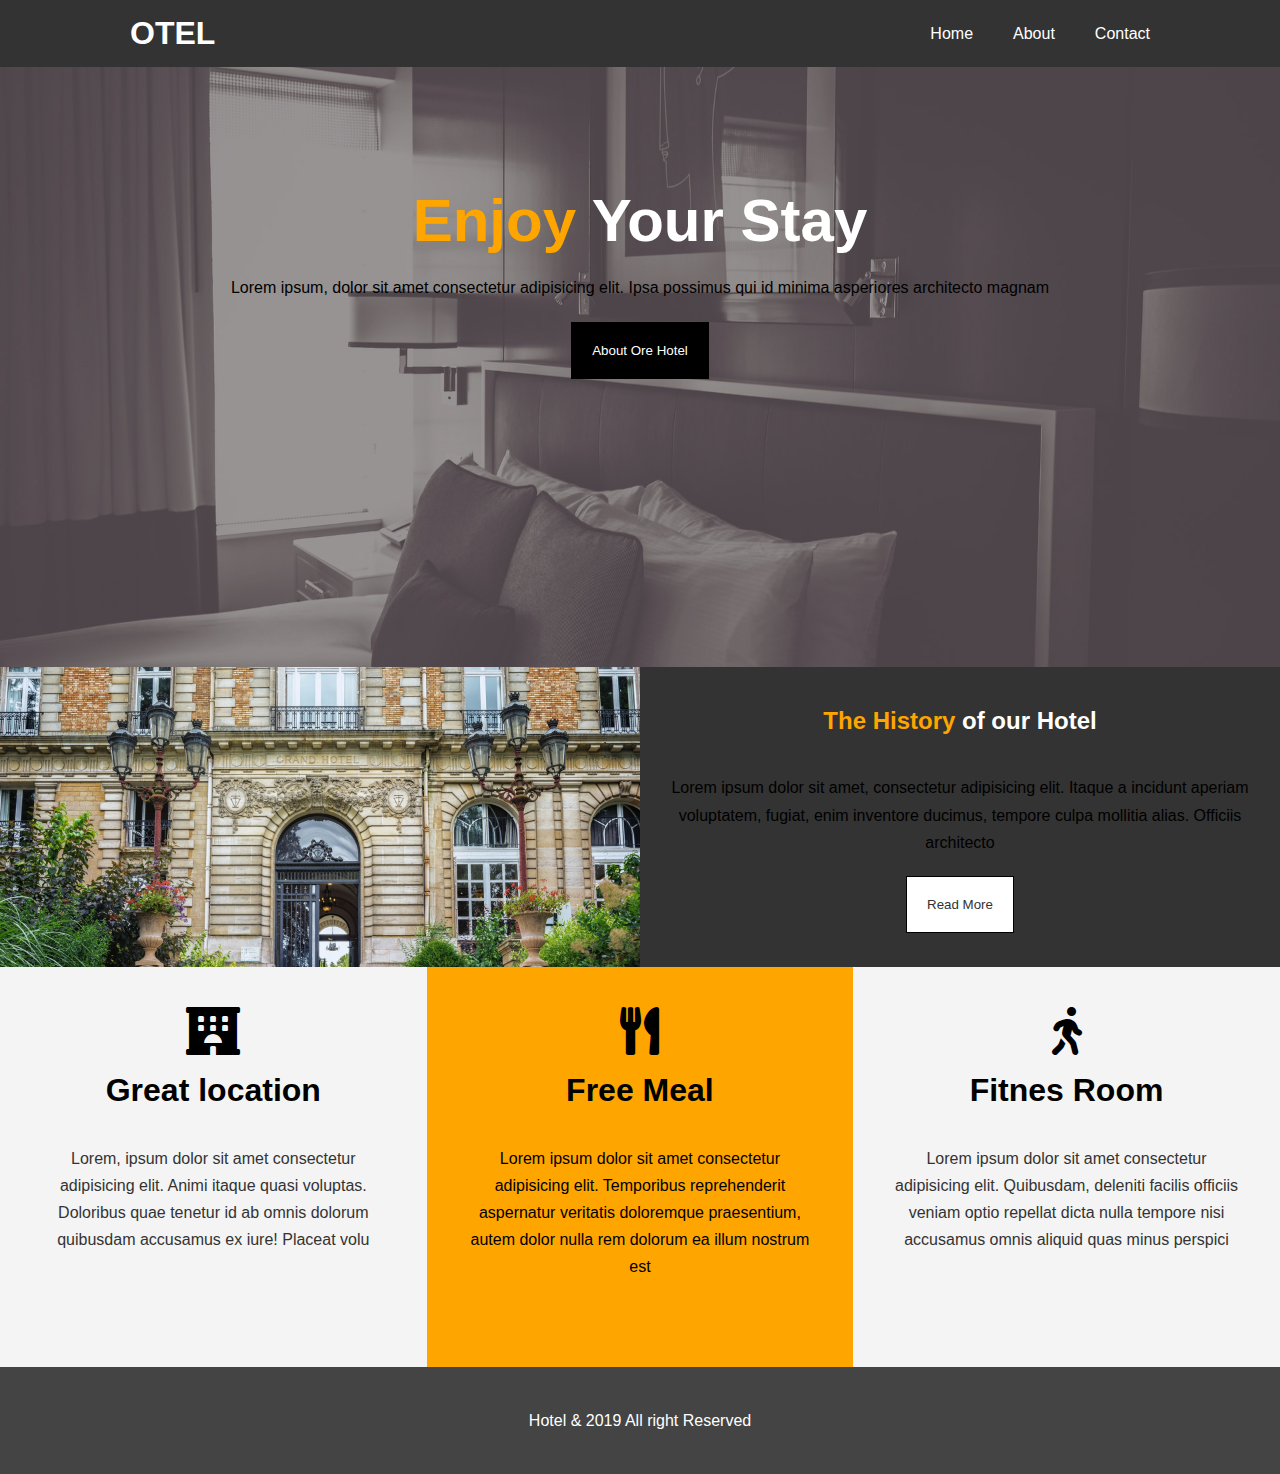
<file: index.html>
<!DOCTYPE html>
<html lang="en">

<head>
    <meta charset="UTF-8">
    <meta name="viewport" content="width=device-width, initial-scale=1.0">
    <meta http-equiv="X-UA-Compatible" content="ie=edge">

    <meta name="description" content="one of the best hotel in Riyadh">
    <meta name="keywords" content="riyadh, hotlei, ksa hotels, cheap hotels">

    <title>OTEL | About</title>
    <link rel="stylesheet" href="css/style.css">
    <link rel="stylesheet" href="https://cdnjs.cloudflare.com/ajax/libs/font-awesome/5.9.0/css/all.min.css">
    <link rel="stylesheet" href="mobile.css" media="screen and (max-width:800px)">

</head>

<body>
    <nav id="navber">
        <div class="container">
            <h1><a href="index.html">OTEL</a></h1>
            <ul>
                <li><a href="index.html">Home</a></li>
                <li><a href="about.html">About</a></li>
                <li><a href="contact.html">Contact</a></li>
            </ul>
        </div>
    </nav>
    <div id="slideshow">
        <div class="container">
            <div class="slideshow-content">
                <h1><span class="text-primary">Enjoy</span> Your Stay</h1>
                <p>Lorem ipsum, dolor sit amet consectetur adipisicing elit. Ipsa possimus qui id minima asperiores
                    architecto magnam </p>
                <button class="btn">About Ore Hotel</button>
            </div>
        </div>
    </div>
    <div id="home">
        <div class="home-img">
        </div>
        <div class="home-content">
            <h2><span class="text-primary">The History</span> of our Hotel</h2>
            <p>Lorem ipsum dolor sit amet, consectetur adipisicing elit. Itaque a incidunt aperiam voluptatem, fugiat,
                enim inventore ducimus, tempore culpa mollitia alias. Officiis architecto</p>
            <button class="btn btn-light">Read More</button>

        </div>

    </div>
    <div id="features">
        <div class="box light">
            <i class="fas fa-hotel fa-3x"></i>
            <h1>Great location</h1>
            <p>Lorem, ipsum dolor sit amet consectetur adipisicing elit. Animi itaque quasi voluptas. Doloribus quae
                tenetur id ab omnis dolorum quibusdam accusamus ex iure! Placeat volu</p>
        </div>
        <div class="box dark">
                <i class="fas fa-utensils fa-3x"></i>

            <h1>Free Meal</h1>
            <p>Lorem ipsum dolor sit amet consectetur adipisicing elit. Temporibus reprehenderit aspernatur veritatis
                doloremque praesentium, autem dolor nulla rem dolorum ea illum nostrum est</p>
        </div>
        <div class="box light">
            <i class="fas fa-walking fa-3x"></i>
            <h1>Fitnes Room</h1>
            <p>Lorem ipsum dolor sit amet consectetur adipisicing elit. Quibusdam, deleniti facilis officiis veniam
                optio repellat dicta nulla tempore nisi accusamus omnis aliquid quas minus perspici</p>
        </div>

    </div>

    <footer id="main-footer" class="clr">
            <p>Hotel & 2019 All right Reserved</p>
    </footer>

    </div>

</body>

</html>
</file>
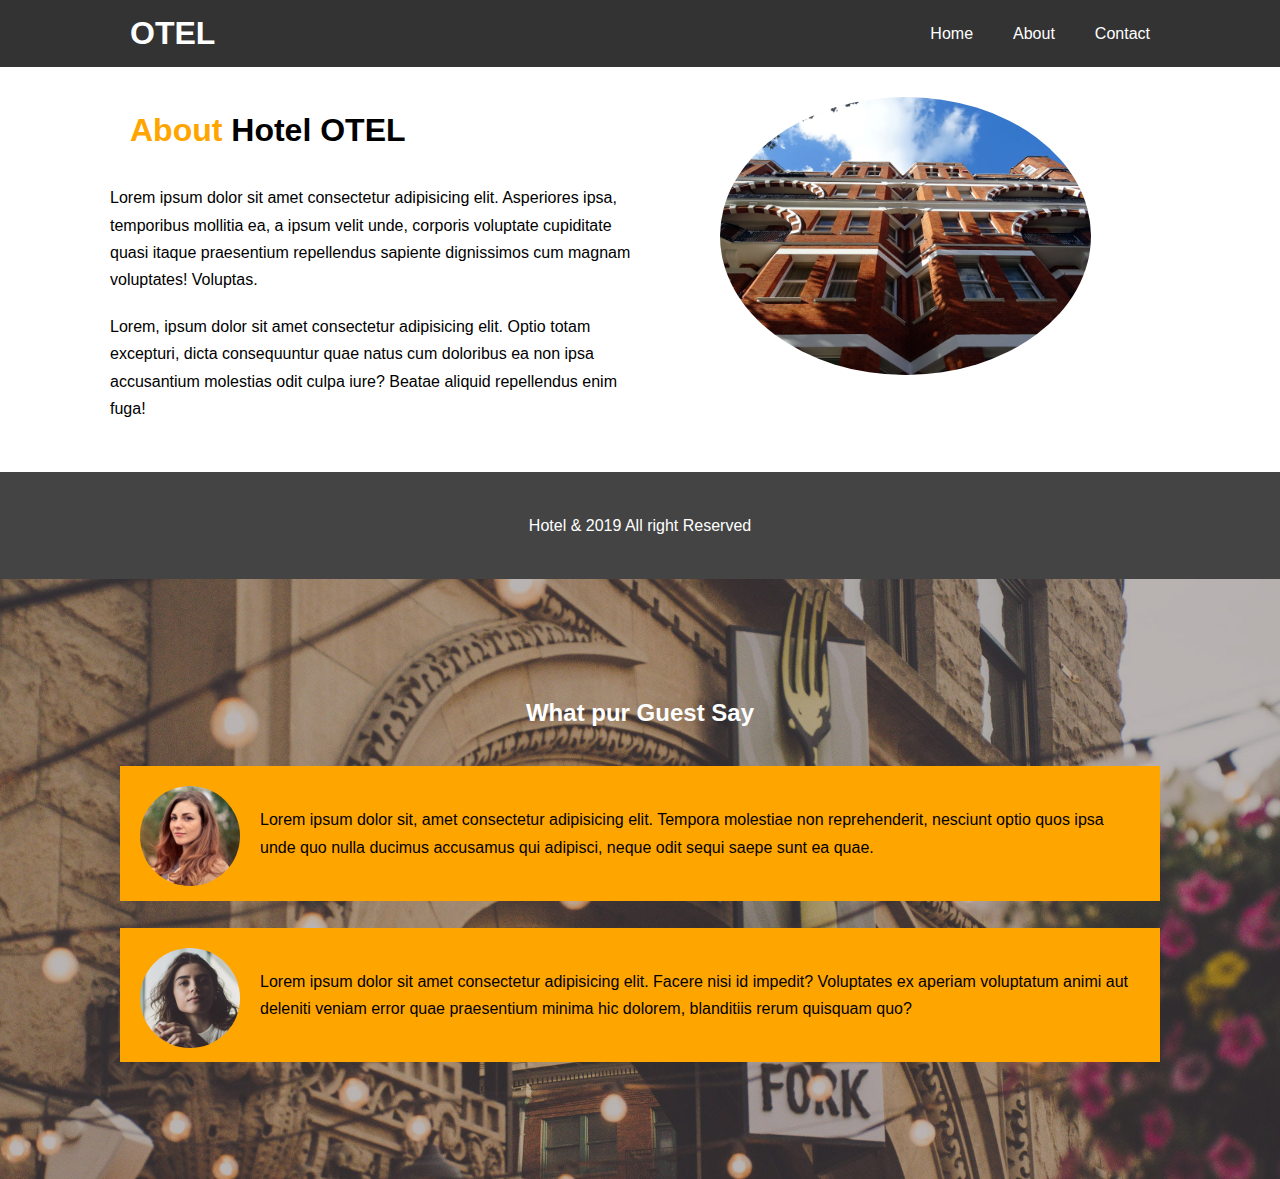
<file: about.html>
<!DOCTYPE html>
<html lang="en">
<head>
    <meta charset="UTF-8">
    <meta name="viewport" content="width=device-width, initial-scale=1.0">
    <meta http-equiv="X-UA-Compatible" content="ie=edge">

    <meta name="description" content="one of the best hotel in Riyadh">
    <meta name="keywords" content="riyadh, hotlei, ksa hotels, cheap hotels">

    <link rel="stylesheet" href="css/style.css">
    <link rel="stylesheet" href="mobile.css" media="screen and (max-width:800px)">
    

    <title>OTEL | About</title>
</head>
<body>
    <header>
            <nav id="navber">
                    <div class="container">
                        <h1><a href="index.html">OTEL</a></h1>
                        <ul>
                            <li><a href="index.html">Home</a></li>
                            <li><a href="about.html">About</a></li>
                            <li><a href="contact.html">Contact</a></li>
                        </ul>
                    </div>
                </nav>
    </header>

   


    <section id="about-info" class="bg-light py-3">
        <div class="container">
            <div class="info-left">
                <h1 class="1-heading"><span class="text-primary">About</span> Hotel OTEL</h1>
                    <p>Lorem ipsum dolor sit amet consectetur adipisicing elit. Asperiores ipsa, temporibus mollitia ea, a ipsum velit unde, corporis voluptate cupiditate quasi itaque praesentium repellendus sapiente dignissimos cum magnam voluptates! Voluptas.</p>
                    <p>Lorem, ipsum dolor sit amet consectetur adipisicing elit. Optio totam excepturi, dicta consequuntur quae natus cum doloribus ea non ipsa accusantium molestias odit culpa iure? Beatae aliquid repellendus enim fuga!</p>

            </div>
                        
            <div class="info-right">
                <img src="..//img/photo-2.jpg" alt="Hotel">
            </div>
        </div>
    </section>

    <div class="clr"></div>
    <footer id="main-footer" class="clr">
            <p>Hotel & 2019 All right Reserved</p>
    </footer>


    <section id="testimonials" class="py.3">
        <div class="container">
            <h2 class="1-heading">What pur Guest Say</h2>
            <div class="testimonial bg-primary">
                <img src="..//img/person-1.jpg" alt="Sara">
                <p>Lorem ipsum dolor sit, amet consectetur adipisicing elit. Tempora molestiae non reprehenderit, nesciunt optio quos ipsa unde quo nulla ducimus accusamus qui adipisci, neque odit sequi saepe sunt ea quae.</p>

            </div>
            <br>
            <div class="testimonial bg-primary">
                <img src="..//img/person-3.jpg" alt="Salma">
                <p>Lorem ipsum dolor sit amet consectetur adipisicing elit. Facere nisi id impedit? Voluptates ex aperiam voluptatum animi aut deleniti veniam error quae praesentium minima hic dolorem, blanditiis rerum quisquam quo?</p>

            </div>
        </div>
    </section>

    <script>




    
    
</body>
</html>
</file>
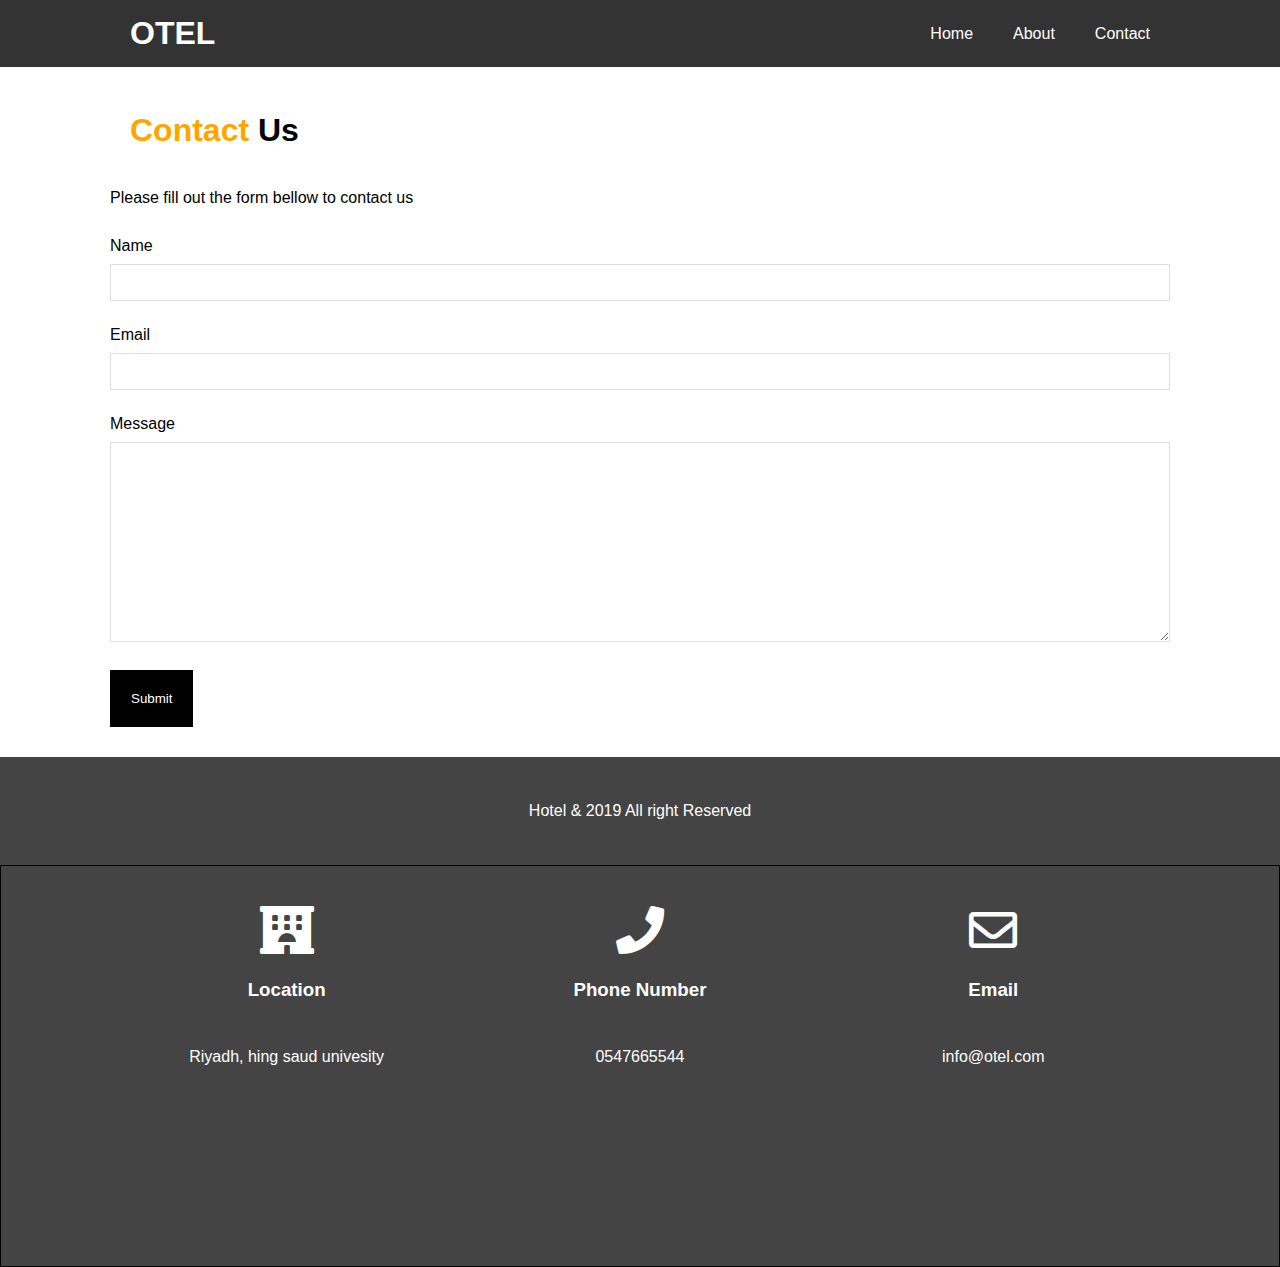
<file: contact.html>
<!DOCTYPE html>
<html lang="en">
<head>
    <meta charset="UTF-8">
    <meta name="viewport" content="width=device-width, initial-scale=1.0">
    <meta http-equiv="X-UA-Compatible" content="ie=edge">

    <meta name="description" content="one of the best hotel in Riyadh">
    <meta name="keywords" content="riyadh, hotlei, ksa hotels, cheap hotels">
    <link rel="stylesheet" href="css/style.css">
    <link rel="stylesheet" href="https://cdnjs.cloudflare.com/ajax/libs/font-awesome/5.9.0/css/all.min.css">
    <link rel="stylesheet" href="mobile.css" media="screen and (max-width:800px)">



    <title>OTEL | Contact</title>
</head>

<body>
     <header>
                <nav id="navber">
                        <div class="container">
                            <h1><a href="index.html">OTEL</a></h1>
                            <ul>
                                <li><a href="index.html">Home</a></li>
                                <li><a href="about.html">About</a></li>
                                <li><a href="contact.html">Contact</a></li>
                            </ul>
                        </div>
                    </nav>
    </header>

    <section id="contact-form" class="py-3">
        <div class="container">
            <h1 class="1-heading">
                <span class="text-primary">Contact</span> Us
            </h1>
            <p>Please fill out the form bellow to contact us</p>
            <form action="#">
                <div class="form-group">
                    <label for="name">Name</label>
                    <input type="text" name="name" id="name">
                </div>
                <div class="form-group">
                    <label for="email">Email</label>
                    <input type="email" name="email" id="email">
                </div>
                <div class="form-group">
                    <label for="message">Message</label>
                    <textarea name="message" id="message" cols="30" rows="10"></textarea>
                </div>
                <button class="btn" type="submit">Submit</button>
            </form>
        </div>
    </section>

    <div class="clr"></div>
    <footer id="main-footer" class="clr">
            <p>Hotel & 2019 All right Reserved</p>
    </footer>

    <div class="clr"></div>

    <section id="contact-info" class="bg-dark">
        <div class="container">
            <div class="box">
                <i class="fas fa-hotel fa-3x"></i>
                <h3>Location</h3>
                <p>Riyadh, hing saud univesity</p>
            </div>
            <div class="box">
                <i class="fas fa-phone fa-3x"></i>
                <h3>Phone Number</h3>
                <p>0547665544</p>
            </div>
            <div class="box">
                <i class="far fa-envelope fa-3x"></i>
                <h3>Email</h3>
                <p>info@otel.com</p>
            </div>
        </div>
    </section>
</body>
</html>
</file>
<file: css/style.css>
/* base Element */
*{
    padding: 0;
    margin: 0;
    box-sizing: border-box;
}

 
body{
    font-family: 'Segoe UI', Tahoma, Geneva, Verdana, sans-serif;
    line-height: 1.7rem;
}
   
h1, h2, h3 {
    padding: 20px;
    
}

p{
    margin: 20px 0;
}
/* Utiltes */
.container{
    max-width: 1100px;
    margin: 0 auto;
    overflow: auto;
    padding: 0 20px;

    

    
}

.light{
    background-color: #f4f4f4;
}
.light p{
    color: #333;
}
.dark{
    background-color: orange;
}





/* Navber */
#navber {
    background-color: #333;
    overflow: hidden;
    

}
#navber h1 a{
    color: white;
    text-decoration: none;
}

#navber h1 {
    float: left;
    
    
    
}
#navber ul {
    float: right;
    list-style-type: none;
}
#navber ul li {
    float: left;
}
ul li a {
    color: white;
    display: block;
    padding: 20px;
    text-decoration: none;
   
    
}
ul li a:hover{
    background-color: yellow;
    color:wheat;
}

/* Slideshow */
#slideshow{
    background-image: url(../img/showcase.jpg);
    background-repeat: no-repeat;
    background-position: center center;
    background-size: cover;
    height: 600px;
}
#slideshow .slideshow-content {
    text-align: center;
    color: white;
    padding-top: 120px;

}

#slideshow .slideshow-content h1 {
    font-size: 60px;
    padding: 20px;

}
.text-primary{
    color: orange;
}

p{
    color:white;

}
.btn{
    color: white;
    padding: 20px;
    background-color: black;
    border: 1px black solid;


}
.btn:hover{
    background-color: orange;
    color: #333;
}

/* Home */
#home{
    background-color: #333;
    height: 300px;
    overflow: hidden;

}
#home .home-img{
    background-image: url(../img/photo-5.jpg);
    background-position: center center;
    background-size: cover;
    float: left;
    width: 50%;
    height: 100%;

}
#home .home-content {
    float: right;
    width: 50%;
    text-align: center;
    color: white;
    padding: 20px;
    
}
.btn-light{
    background-color: white;
    color: #333;
}
.btn:hover{
    background-color:orange;
    color:white;
    
}

#features{
 
}

.box {
    float: left;
    width: 33.33%;
    padding: 40px;
    text-align: center;
    height: 400px;
    
}
#main-footer {
    background-color: #444;
    overflow: hidden;
    text-align: center;
    padding: 20px;
    color: white;
}

.clr{
    clear: both;
}

/* About info */
#about-info .info-right{
    float: right;
    width: 50%;
    height: 100%;

}

#about-info .info-right img{
    width: 70%;
    display: block;
    margin: auto;
    border-radius: 50%;
}

#about-info .info-left{
    float: left;
    width: 50%;
    height: 100%;

}

/* padding */
.py-1 {
    padding: 10px 0;
}
.py-2 {
    padding: 20px 0;
}
.py-3 {
    padding: 30px 0;
}

/* Heading */

.1-heading{
    font-size:40px;

}

/* testimonials */

#testimonials {
    height: 600px;
    background-image: url(../img/test-bg44.jpg);
    background-repeat: no-repeat;
    background-size: cover;
    background-position: center center;
    padding: 100px;

}
#testimonials h2 {
    color: white;
    text-align: center;
    padding-bottom: 40px;
}

#testimonials .testimonials{
    padding: 20px;
    margin-bottom: 40px;
    border-radius: 5px;
    opacity: 0,9;
}

#testimonials .testimonial img {
    
    width: 100px;
    float: left;
    margin-right: 20px;
    border-radius: 50%;
}
p{
    color: black;
}
#testimonials .testimonial {
    background: orange;
    padding: 20px;
}

/* contact form */
#contact-form .form-group {
    margin-bottom: 20px;
}

#contact-form label{
    display: block;
    margin-bottom: 5px;
}

#contact-form input,
#contact-form textarea {
    width: 100%;
    padding: 10px;
    border: 1px #ddd solid;

}
#contact-form textarea {
    height: 200px;
} 

#contact-form input:focus,
#contact-form textarea:focus {
    outline: none;
    border-color: #f7c08a;

}

#contact-info{
    background-color: #444;
    color: white;
    border: 1px black solid;
    
}

#contact-info p {
    color: white;
    
    
}
footer p{
    color: white;
}
</file>
<file: mobile.css>
#navber .container h1 {
    float: none;
    text-align: center;
    padding: 20px;
    
    
 
}
#navber h1{
    display: block;
}
    

#navber ul,
#navber ul li{
    float: none;
    display: block;
    padding: 10px;
    text-align: center;
    

}

#navber ul li a {
    padding: 5px;
    border-bottom: #444 solid 1px;
}
#slideshow .text-primary {
    float: none;
    text-align: center;
    padding: 0px;
    margin: 0;
}


#home {
    height: 450px;
}
#home .home-img{
    display: none;
}
#home .home-content {
    float: none;
    width: 100%;
}

.box {
    float: none;
    width: 100%;
}

#about-info .info-right,
#about-info .info-left {
    float: none;
    width: 100px;
    
}

#about-info .info-right {
    margin-top: 30px;
}



.1-heading {
    text-aling: center;
}

#contact-info .box {
    border-bottom: #444 dotted 1px;
    float: none;
    width: 100%;
}
</file>
